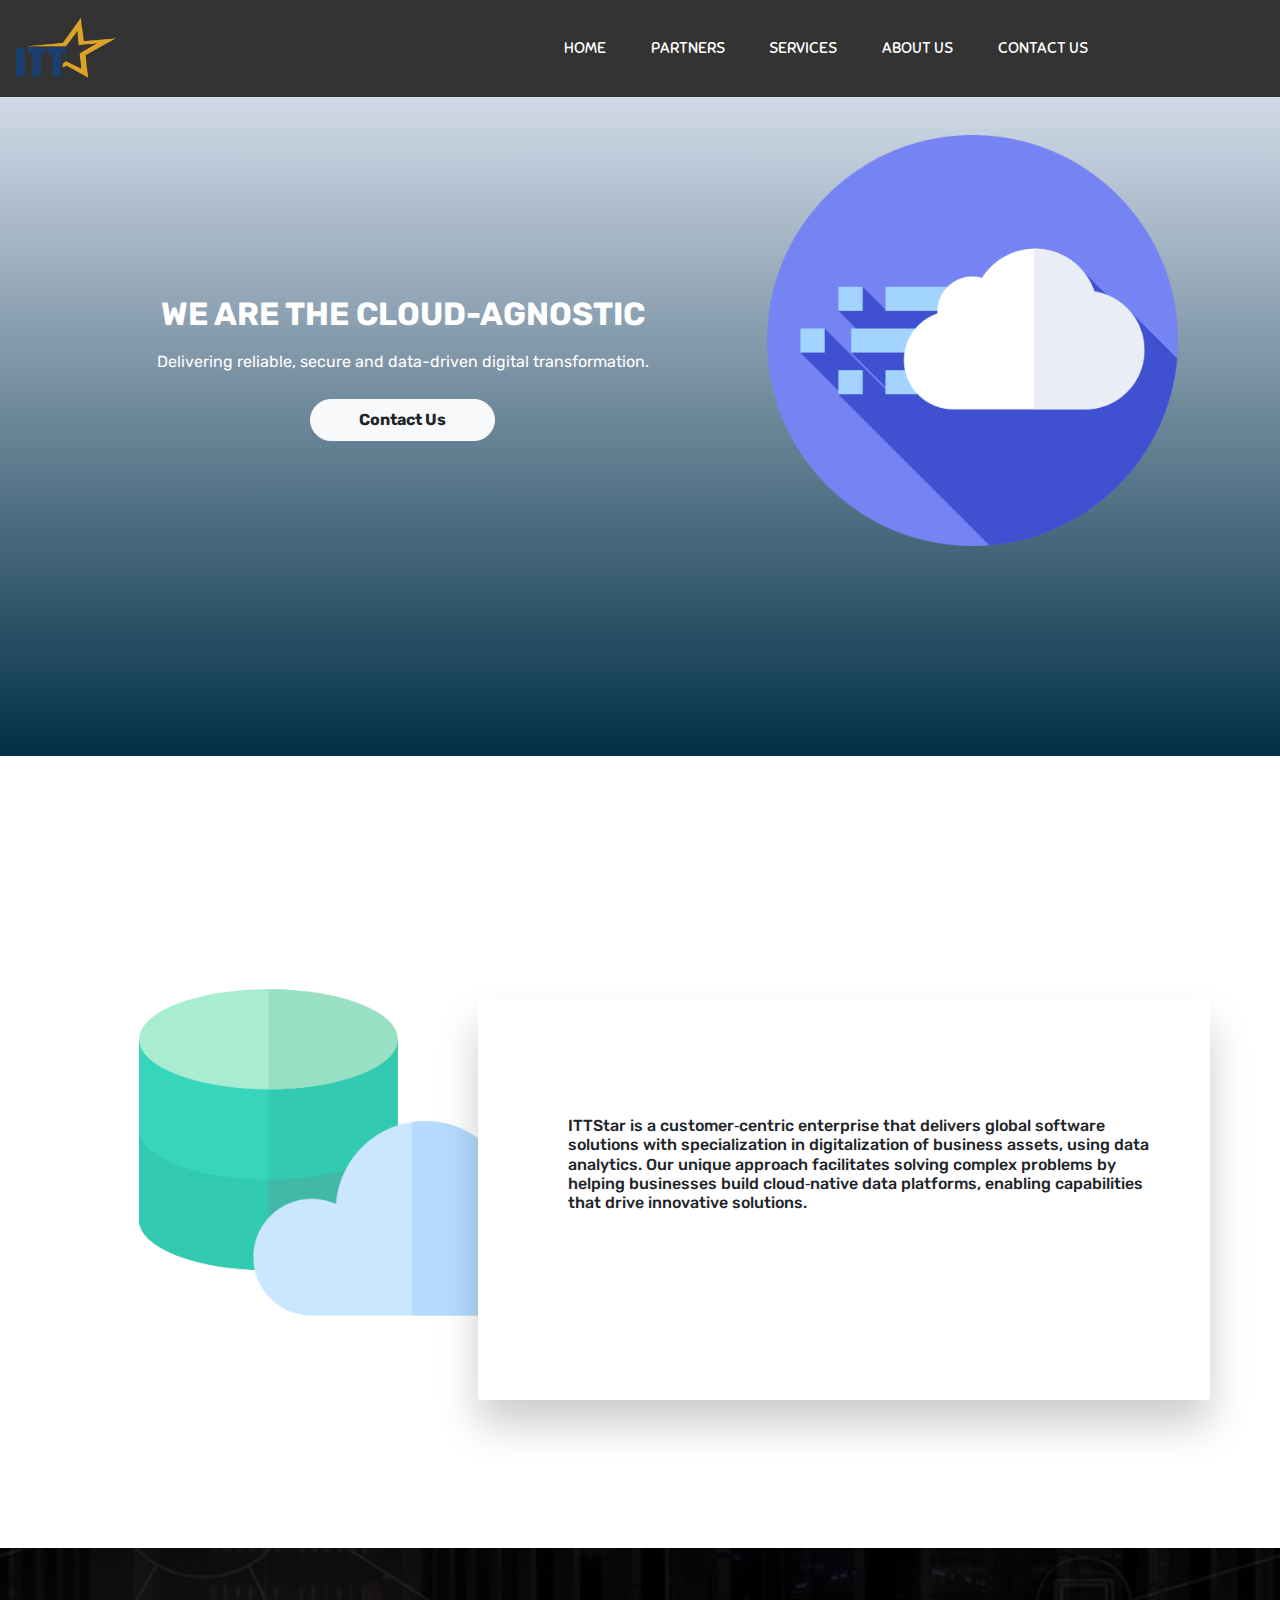
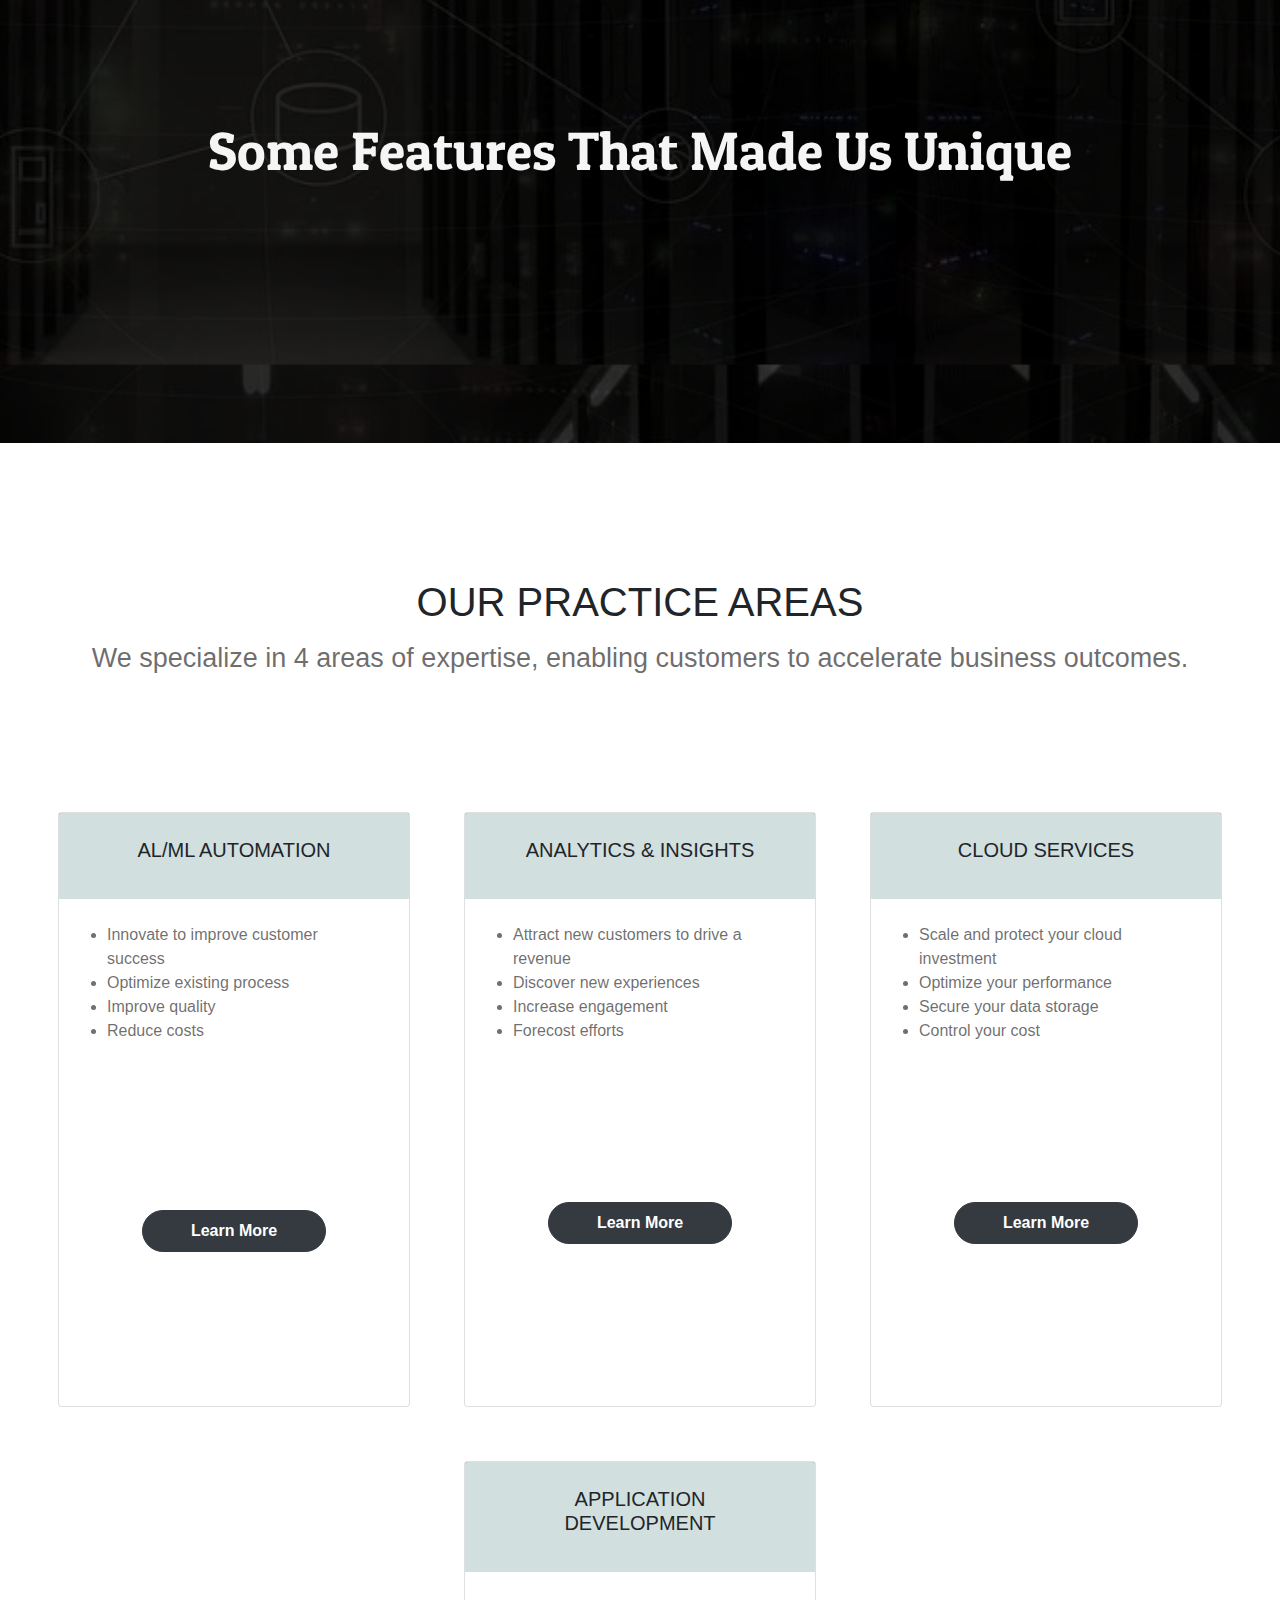
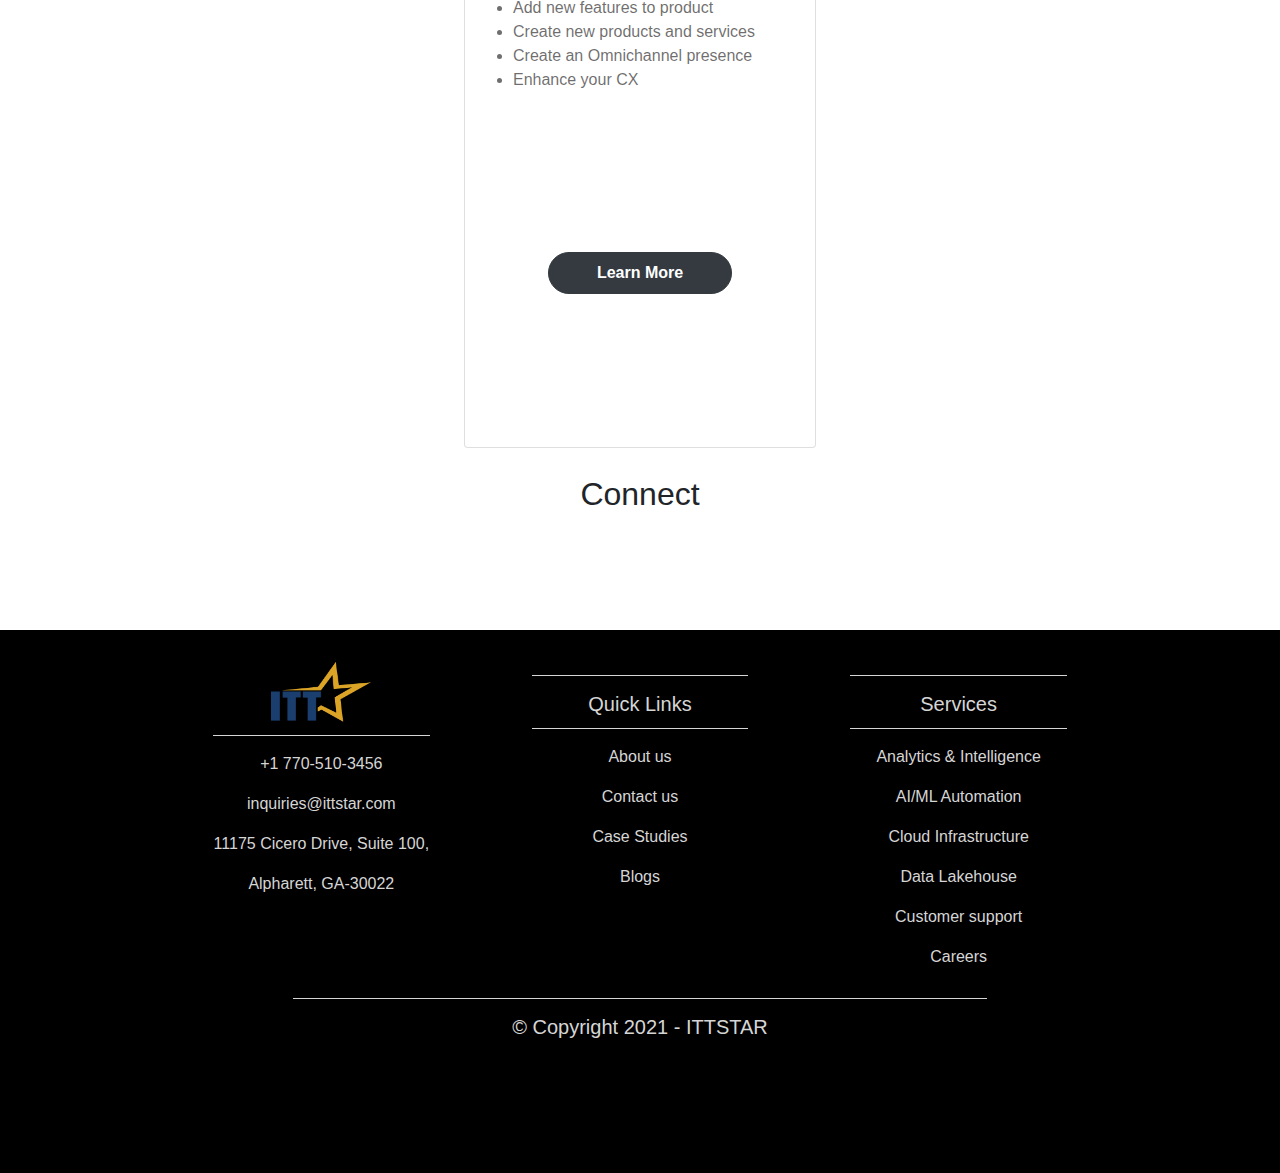
<file: src/index.html>
<!DOCTYPE html>
<html lang="en">

<head>
  <meta charset="UTF-8" />
  <meta name="viewport" content="width=device-width, initial-scale=1.0" />
  <meta http-equiv="X-UA-Compatible" content="ie=edge" />
  <title>ITTSTAR</title>

  <link rel="stylesheet" href="https://stackpath.bootstrapcdn.com/bootstrap/4.3.1/css/bootstrap.min.css" integrity="sha384-ggOyR0iXCbMQv3Xipma34MD+dH/1fQ784/j6cY/iJTQUOhcWr7x9JvoRxT2MZw1T"
    crossorigin="anonymous" />
  <link rel="stylesheet" href="https://use.fontawesome.com/releases/v5.7.2/css/all.css" integrity="sha384-fnmOCqbTlWIlj8LyTjo7mOUStjsKC4pOpQbqyi7RrhN7udi9RwhKkMHpvLbHG9Sr"
    crossorigin="anonymous">
  <link rel="stylesheet" href="./Style.css" />
  <link rel="stylesheet" href="./mobile-style.css">
</head>

<body>
  <header>
    <div class="container-fluid p-0">
      <nav class="navbar navbar-expand-lg">
        <!-- <a class="navbar-brand" href="#">
          <i class="fas fa-book-reader fa-2x mx-3"></i>Books</a> -->
          <img src="/assets/Group2.png" style="height: 60px; width: 100px;"alt="">
        <button class="navbar-toggler" type="button" data-toggle="collapse" data-target="#navbarNav" aria-controls="navbarNav" aria-expanded="false"
          aria-label="Toggle navigation">
          <i class="fas fa-align-right text-light"></i>
        </button>
        <div class="collapse navbar-collapse" id="navbarNav">
          <div class="mr-auto"></div>
          <ul class="navbar-nav">
            <li class="nav-item active">
              <a class="nav-link" href="#">HOME
                <span class="sr-only">(current)</span>
              </a>
            </li>
            <li class="nav-item dropdown">
              <div class="dropdown">
                <a class="nav-link" href="#">PARTNERS</a>
                <div class="dropdown-content">
                  <a href="#">Microsoft Azure</a>
                  
                </div>
              </div>

            </li>
            <li class="nav-item dropdown">
              <div class="dropdown">
                <a class="nav-link" href="#">SERVICES</a>
                <div class="dropdown-content">
                  <a href="powerbi.html">Power BI</a>
                  
                </div>
              </div>

            </li>
            <li class="nav-item">
                <a href="#" class="nav-link">ABOUT US</a>
            </li>
            <li class="nav-item">
              <a class="nav-link" href="#">CONTACT US</a>
            </li>
            <!-- <li class="nav-item">
              <a class="nav-link" href="#">ABOUT</a>
            </li> -->
          </ul>
        </div>
      </nav>
    </div>
    <div class="container text-center">
      <div class="row">
        <div class="col-md-7 col-sm-12  text-white" >
          
          <h2><b>WE ARE THE CLOUD-AGNOSTIC</b></h2>
          <p>
            Delivering reliable, secure and data-driven digital transformation.
          </p>
          <button class="btn btn-light px-5 py-2 primary-btn">
            Contact Us
          </button>
        </div>
        <div class="col-md-5 col-sm-12  h-25">
          <img src="../assets/cloud2.png" alt="Book" />
        </div>
      </div>
    </div>
  </header>

  <main>
    <section class="section-1">
      <div class="container text-center">
        <div class="row">
          <div class="col-md-6 col-12">
            <div class="pray">
              <img src="../assets/cloud-data.png" alt="Pray" class="" />
            </div>
          </div>
          <div class="col-md-6 col-12">
            <div class="panel text-left">
              <h6>ITTStar is a customer‐centric enterprise that delivers global software solutions with specialization in digitalization of business assets, using data analytics. Our unique approach facilitates solving complex problems by helping businesses build cloud‐native data platforms, enabling capabilities that drive innovative solutions.</h6>
              
            </div>
          </div>
        </div>
      </div>
    </section>
    <section class="section-2 container-fluid p-0">
      <div class="cover">
        <div class="overlay"></div>
        <div class="content text-center">
          <h1>Some Features That Made Us Unique</h1>
          
        </div>
      </div>



      <div class="purchase text-center">
        <h1>OUR PRACTICE AREAS</h1>
        <p>
          We specialize in 4 areas of expertise, enabling customers to accelerate business outcomes.
        </p>
        <div class="cards">
          <div class="d-flex flex-row justify-content-center flex-wrap">
            <div class="card">
              <div class="card-body">
                <div class="title">
                  <h5 class="card-title">AL/ML AUTOMATION</h5>
                </div>
                <!-- <p class="card-text">
                  With supporting text below as a natural lead-in.
                </p> -->
                <ul class="card-text">
                  <li>Innovate to improve customer success</li>
                  <li>Optimize existing process</li>
                  <li>Improve quality</li>
                  <li>Reduce costs</li>
                </ul>
                <div class="pricing">
                  <h1></h1>
                  
                  <a href="#" class="btn btn-dark px-5 py-2 primary-btn mb-5">Learn More</a>
                </div>
              </div>
            </div>
            <div class="card">
              <div class="card-body">
                <div class="title">
                  <h5 class="card-title">ANALYTICS & INSIGHTS</h5>
                </div>
                <ul class="card-text">
                  <li>Attract new customers to drive a revenue</li>
                  <li>Discover new experiences</li>
                  <li>Increase engagement</li>
                  <li>Forecost efforts</li>
                </ul>
                <div class="pricing">
                  
                  <a href="#" class="btn btn-dark px-5 py-2 primary-btn mb-5">Learn More</a>
                </div>
              </div>
            </div>
            
            <div class="card">
              <div class="card-body">
                <div class="title">
                  <h5 class="card-title">CLOUD SERVICES</h5>
                </div>
                <ul class="card-text">
                  <li>Scale and protect your cloud investment</li>
                  <li>Optimize your performance</li>
                  <li>Secure your data storage</li>
                  <li>Control your cost</li>
                </ul>
                <div class="pricing">
                  
                  <a href="#" class="btn btn-dark px-5 py-2 primary-btn mb-5">Learn More</a>
                </div>
          </div>
        </div>
        <div class="card">
          <div class="card-body">
            <div class="title">
              <h5 class="card-title">APPLICATION DEVELOPMENT</h5>
            </div>
            <ul class="card-text">
              <li>Add new features to product</li>
              <li>Create new products and services</li>
              <li>Create an Omnichannel presence</li>
              <li>Enhance your CX</li>
            </ul>
            <div class="pricing">
              
              <a href="#" class="btn btn-dark px-5 py-2 primary-btn mb-5">Learn More</a>
            </div>
          </div>
        </div>
      </div>
     

    </section>
    <div class="container-fluid padding">
      <div class="row text-center padding">
          <div class="col-12">
              <h2>Connect</h2>
          </div>
          <div class="col-12 social padding">
              <a href="https://www.facebook.com/ITTStarConsulting/"><i class="fab fa-facebook"></i></a>
              <a href="https://twitter.com/Team_ITTStar"><i class="fab fa-twitter"></i></a>
              <a href="https://www.linkedin.com/company/ittstar-consulting-llc/mycompany/"><i class="fab fa-linkedin"></i></a>
              <a href="https://www.youtube.com/channel/UCO4apKknPKRBmbQamP-hdjw"><i class="fab fa-youtube"></i></a>
          </div>
      </div>
  </div>

    </main>
  <!--- Footer -->
<footer>
  <div class="container-fluid padding">
      <div class="row text-center">
          <div class="col-md-4">
            <img src="/assets/Group2.png" style="height: 60px; width: 100px;"alt="">
              <hr class="light">
              <p>+1 770-510-3456</p>
              <p>inquiries@ittstar.com</p>
              <p>11175 Cicero Drive, Suite 100, </p>
              <p>Alpharett, GA-30022</p>
          </div>
          <div class="col-md-4">
              <hr class="light">
              <h5>Quick Links</h5>
              <hr class="light">
              <p>About us</p>
              <p>
                Contact us</p>
              <p>Case Studies</p>
              <p>Blogs</p>
          </div>
          <div class="col-md-4">
              <hr class="light">
              <h5>Services</h5>
              <hr class="light">
              <p >Analytics & Intelligence</p>
              <p>AI/ML Automation
</p>
              <p>Cloud Infrastructure</p>
              <p>Data Lakehouse</p>
              <p>
                Customer support</p>
              <p>
                Careers</p>
          </div>
          <div class="col-12">
              <hr class="light">
              <h5>&copy; Copyright 2021 - ITTSTAR</h5>
          </div>
      </div>
  </div>
</footer>

  <script src="https://cdnjs.cloudflare.com/ajax/libs/jquery/3.3.1/jquery.min.js"></script>
  <script src="https://cdnjs.cloudflare.com/ajax/libs/popper.js/1.14.7/umd/popper.min.js" integrity="sha384-UO2eT0CpHqdSJQ6hJty5KVphtPhzWj9WO1clHTMGa3JDZwrnQq4sF86dIHNDz0W1"
    crossorigin="anonymous"></script>
  <script src="https://stackpath.bootstrapcdn.com/bootstrap/4.3.1/js/bootstrap.min.js" integrity="sha384-JjSmVgyd0p3pXB1rRibZUAYoIIy6OrQ6VrjIEaFf/nJGzIxFDsf4x0xIM+B07jRM"
    crossorigin="anonymous"></script>
  <script src="./main.js"></script>
</body>

</html>
</file>
<file: src/Style.css>
@import url("https://fonts.googleapis.com/css?family=Acme|Lobster|Patua+One|Rubik|Sniglet");
* {
  box-sizing: border-box;
}

header,
section {
  overflow-x: hidden;
}

:root {
  --Sniglet-font: "Sniglet", cursive;
  --Rubik: "Rubik", cursive;
  --Patua: "Patua One", cursive;
  --Lobster: "lobster", cursive;
  --light-black: #2e2c2caf;
  --bggradient: linear-gradient(to bottom, #f0f3ff,#023047);
  --light-gray: rgba(255, 255, 255, 0.877);
}

header a {
  font-family: var(--Sniglet-font);
  font-size: 0.9em;
  color: black;
}

.dropdown-content {
  display: none;
  position: absolute;
  background-color: #f1f1f1;
  min-width: 160px;
  box-shadow: 0px 2px 15px 0px rgba(0, 0, 0, 0.2);
  z-index: 1;
}

.dropdown-content a {
  color: black;
  padding: 12px 16px;
  text-decoration: none;
  display: block;
}

.dropdown-content a:hover {
  background-color: #ddd;
}

.dropdown:hover .dropdown-content {
  display: block;
}

header .nav-item:last-child {
  padding-right: 10.5em;
}

header .nav-item {
  padding: 0.9em;
}

header .navbar-brand {
  padding-left: 8rem;
}

header .nav-link:hover {
  color: black;
}

header .row .col-md-7 {
  padding: 22vmin 1vmin;
  padding-bottom: 35vmin;
}

header .row .col-md-5 {
  padding: 4.2vmin 1vmin;
}

header .row .col-md-5 img {
  width: 90%;
}

header {
  background: #ff512f;
  /* fallback for old browsers */
  background: var(--bggradient);
}

header .container .col-md-7 {
  font-family: "Rubik", sans-serif;
}

header .container .col-md-7 h6 {
  padding: 1vmin;
  letter-spacing: 4px;
}

header .container .col-md-7 h1 {
  font-size: 8.5vmin;
  font-weight: bold;
  padding: 0.1em 0em;
}

header .container .col-md-7 p {
  padding: 1vmin 5vmin;
}

.primary-btn {
  border-radius: 30px;
  font-weight: bold;
}

/********** section 1 **************/

.section-1 {
  padding: 20vmin 0vmin;
}

.section-1 .row .col-md-6 .pray img {
  opacity: 0.8;
  width: 80%;
  border-radius: 0.2em;
}

.section-1 .row .col-md-6:last-child {
  position: relative;
}

.section-1 .row .col-md-6 .panel {
  position: absolute;
  top: 7vmin;
  left: -18vmin;
  background: white;
  border-radius: 3px;
  text-align: left;
  padding: 13vmin 5vmin 20vmin 10vmin;
  box-shadow: 0px 25px 42px rgba(0, 0, 0, 0.2);
  font-family: var(--Rubik);
  z-index: 1;
}

.section-1 .row .col-md-6 .panel h1 {
  font-weight: bold;
  padding: 0.4em 0;
  font-size: 2em;
}

.section-1 .row .col-md-6 .panel p {
  font-size: 0.9em;
  color: rgba(0, 0, 0, 0.5);
}

/*  Section 2  */

.cover {
  width: 100%;
  height: 55vmin;
  background: url("../assets/test6.jpg");
  background-position: -24rem -19rem;
  background-size: 100%;
  position: relative;
  /* background-repeat: no-repeat; */


}

.cover .overlay {
  position: absolute;
  top: 0;
  left: 0;
  width: 100%;
  height: 100%;
  z-index: 999;
}

.cover .content {
  width: 100%;
  height: 100%;
  background: rgba(0, 0, 0, 0.7);
  padding-top: 19vmin;
}

.cover .content > h1 {
  font-family: var(--Patua);
  font-size: 6vmin;
  color: whitesmoke;
}

.cover .content > p {
  font-family: var(--Rubik);
  font-size: 2vmin;
  color: #e5e5e5;
}

.numbers .rect {
  position: relative;
  z-index: 1;
  background: white;
  width: 17rem;
  height: 12rem;
  padding-top: 3.5vmin;
  margin: 1rem;
  border-radius: 0.5em;
  box-shadow: 1px 2px 50px 0px rgba(255, 0, 0, 0.349);
}

.numbers {
  margin-top: -15vmin;
}

.numbers .rect h1 {
  font-size: 5rem;
  color: tomato;
}

.numbers .rect > p {
  font-family: var(--Patua);
}

.purchase > h1 {
  padding-top: 15vmin;
  padding-bottom: 0.1em;

}

.purchase > p {
  color: var(--light-black);
  font-size: 3vmin;
  padding-bottom: 10vmin;
}

.purchase .cards .card {
  width: 22rem;
  margin: 3vmin 3vmin;
}

.cards div {
  padding: 0;
  margin: 0;
}

.cards .title {
  background: rgba(24, 95, 95, 0.199);
  padding: 1.4em 2.5em;
  font-size: 2vmin;
}

.card .card-text {
  padding: 1.5rem 3rem;
  color: var(--light-black);
  text-align: left;
}

.card-body .pricing {
  /* background: rgba(208, 241, 241, 0.199); */
  border-top-right-radius: 170px;
  border-top-left-radius: 170px;
}

.card-body .pricing  {
  font-size: 10vmin;
  padding: 1em 0.5em;

}

/* Section 3 */
/* 
.section-3 {
  height: 70vmin;
  margin-top: 15vmin;
  background: var(--bggradient);
}

.section-3 .col-md-12 > h1 {
  padding: 2em 0 0.5em 0;
  color: whitesmoke;
  font-size: 6vmin;
}

.section-3 .col-md-12 > p {
  padding: 0 4em;
  padding-bottom: 2em;
  color: var(--light-gray);
  font-size: 3vmin;
}
 */
.section-3 .desktop {
  background: white;
  display: inline-block;
  border-radius: 3em;
  padding: 2vmin 4.5vmin;
  margin: 1em;
}

.section-3 .desktop h3 {
  font-size: 4vmin;
}

.section-3 .desktop p {
  font-size: 2vmin;
}

/* Section Team */

.section-4 .container h1 {
  font-size: 6vmin;
  padding-top: 14vmin;
}

.section-4 .team {
  padding: 10vmin 4vmin;
}

.section-4 .card {
  width: 22em;
  margin-top: 10vmin;
}

.section-4 .card .card-text {
  padding: 0.5em;
}

.section-4 .card-body > a {
  font-size: 1.5em;
}

.section-4 .carousel-item {
  padding-left: 3rem;
}

.border-radius {
  border-radius: 340px;
  width: 60%;
}

footer {
  background: rgba(0, 0, 0, 0.815);
  overflow-x: hidden;
  padding: 14vmin 18vmin;
}

footer p > span {
  color: #ff512f;
}

footer input {
  border: none !important;
}

footer input::placeholder {
  color: white !important;
}

footer .input-group .input-group-text {
  background: var(--bggradient);
  border: none;
}

footer .column i {
  color: #dd2476;
}

/* It is Adjacent sibling combinator */

footer .column i + i {
  padding: 0 0.5em;
}

.sticky {
  position: fixed;
  top: 0;
  width: 100%;
  background: rgba(0, 0, 0, 0.815);
  z-index: 9999;
  transition: all 1.5s ease;
}

.social a{
  font-size: 4.5em;
  padding: 3rem;
}

.fa-facebook{
  color: #3b5998;
}
.fa-twitter{
  color: #00aced;
}
.fa-instagram{
  color: #517fa4;
}
.fa-youtube{
  color: #bb0000;
}

.fa-facebook:hover,
.fa-twitter:hover,
.fa-instagram:hover,
.fa-youtube:hover{
  color: #d5d5d5;
}
footer{
  background-color:black;
  color: #d5d5d5;
  padding-top: 2rem; 
}
hr.light{
  border-top: 1px solid #d5d5d5;
  width: 75%;
  margin-top: .8rem;
  margin-bottom: 1rem;
}
footer a{
  color: #d5d5d5;
}
hr.light-100{
  border-top: 1px solid #d5d5d5;
  width: 100%;
  margin-top: .8rem;
  margin-bottom: 1rem;
}

/* powerbi */

.navbar {
  overflow: hidden;
  background-color: #333;
}

.navbar a {
  float: left;
  font-size: 16px;
  color: white;
  text-align: center;
  padding: 14px 16px;
  text-decoration: none;
}

.dropdown {
  float: left;
  overflow: hidden;
}

.dropdown .dropbtn {
  font-size: 16px;  
  border: none;
  outline: none;
  color: white;
  padding: 14px 16px;
  background-color: inherit;
  font-family: inherit;
  margin: 0;
}

.navbar a:hover, .dropdown:hover .dropbtn {
  background-color: gray;
}

.dropdown-content {
  display: none;
  position: absolute;
  background-color: #f9f9f9;
  min-width: 167px;
  box-shadow: 0px 8px 16px 0px rgba(0,0,0,0.2);
  z-index: 1;
}

.dropdown-content a {
  float: none;
  color: black;
  padding: 12px 16px;
  text-decoration: none;
  display: block;
  text-align: left;
}

.dropdown-content a:hover {
  background-color: #ddd;
}

.dropdown:hover .dropdown-content {
  display: block;
}
#content{
    background-attachment: cover;
    height: 100%;
}
</file>
<file: src/mobile-style.css>
@media only screen and (max-width: 768px) {
  header .navbar-brand {
    padding-left: 1rem;
  }
  .section-1 .row .col-md-6 .panel {
    position: initial;
    width: initial;
    height: initial;
  }
  .section-2 .cover {
    background-position: -25vmin -10vmin;
  }
  .numbers .rect {
    width: 10rem;
    height: 8rem;
  }
  .numbers .rect h1 {
    font-size: 2rem;
  }

  .section-3 {
    height: inherit;
    padding: 10vmin !important;
  }
  .section-3 .row h1 {
    padding: 6vmin 4vmin;
  }
  .section-3 .platform .col-md-6 {
    text-align: center !important;
  }
  .section-3 .desktop i {
    font-size: 8vmin;
  }
  .section-4 .carousel-item {
    padding-left: 0.6rem;
  }
  footer .row .col-md-2 {
    margin-top: 8vmin;
  }
}

/* screen size 375px */

@media only screen and (max-width: 375px) {
  .section-4 .card {
    width: 18em;
  }
}

@media only screen and (max-width: 320px) {
  .section-4 .carousel-inner {
    margin-left: -4vmin;
  }
}
</file>
